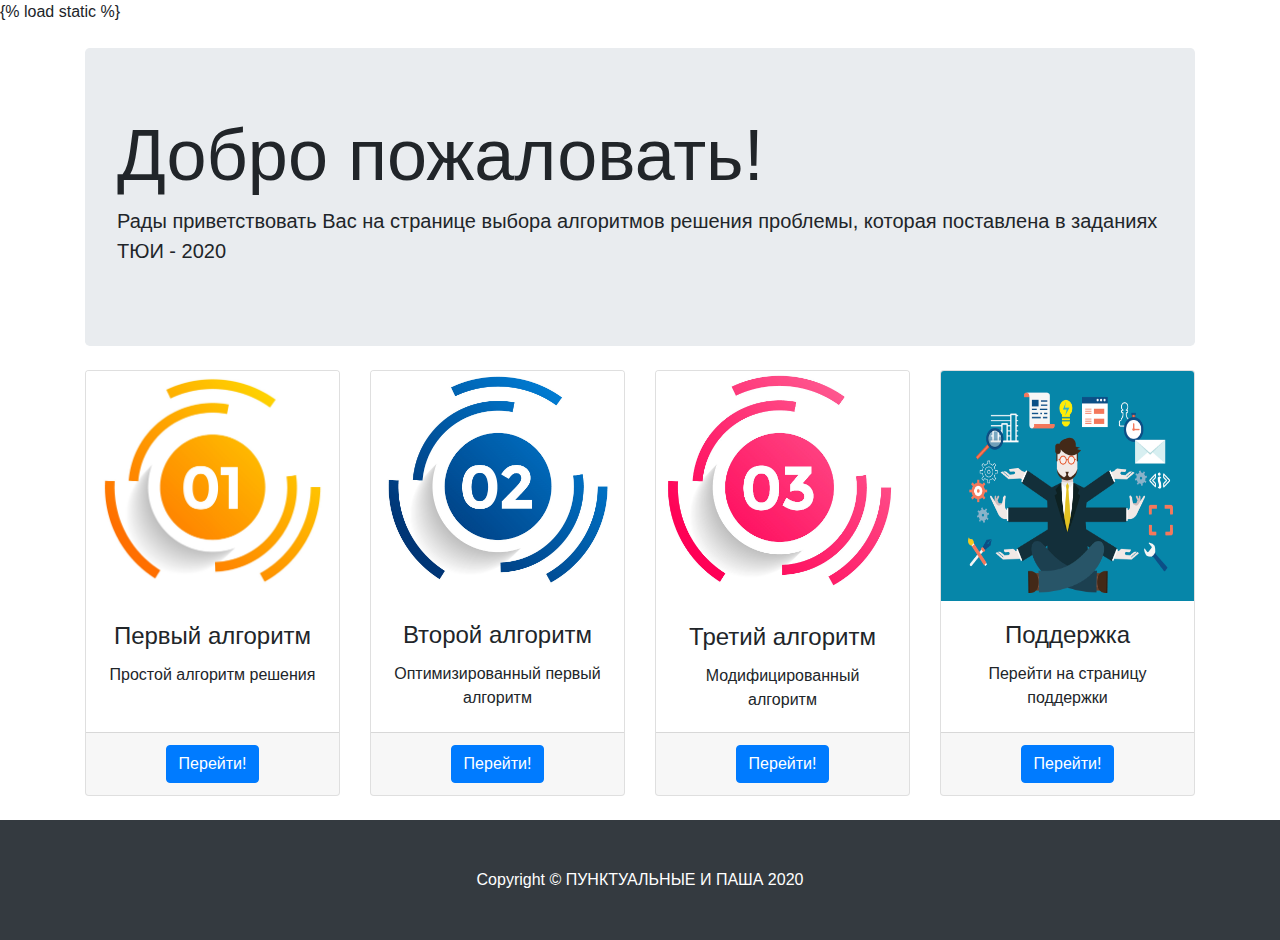
<file: startbootstrap-heroic-features-gh-pages/index.html>
<!DOCTYPE html>
<html lang="en">

<head>

  <meta charset="utf-8">
  <meta name="viewport" content="width=device-width, initial-scale=1, shrink-to-fit=no">
  <meta name="description" content="">
  <meta name="author" content="">

  <title>Добро пожаловать!</title>

  <!-- Bootstrap core CSS -->
  <link href="vendor/bootstrap/css/bootstrap.min.css" rel="stylesheet">

  <!-- Custom styles for this template -->
  <link href="css/heroic-features.css" rel="stylesheet">

</head>

<body>
  {% load static %}

  <!-- Page Content -->
  <div class="container">

    <!-- Jumbotron Header -->
    <header class="jumbotron my-4">
      <h1 class="display-3">Добро пожаловать!</h1>
      <p class="lead">Рады приветствовать Вас на странице выбора алгоритмов решения проблемы, которая поставлена в заданиях ТЮИ - 2020</p>
    </header>

    <!-- Page Features -->
    <div class="row text-center">

      <div class="col-lg-3 col-md-6 mb-4">
        <div class="card h-100">
          <img class="card-img-top" src="picture_1.png" alt="1_algorithm">
          <div class="card-body">
            <h4 class="card-title">Первый алгоритм</h4>
            <p class="card-text">Простой алгоритм решения</p>
          </div>
          <div class="card-footer">

            <a href="/first/" class="btn btn-primary">Перейти!</a>

          </div>
        </div>
      </div>

      <div class="col-lg-3 col-md-6 mb-4">
        <div class="card h-100">
          <img class="card-img-top" src="picture_2.png" alt="2_algorithm">
          <div class="card-body">
            <h4 class="card-title">Второй алгоритм</h4>
            <p class="card-text">Оптимизированный первый алгоритм</p>
          </div>
          <div class="card-footer">

            <a href="/second/" class="btn btn-primary">Перейти!</a>

          </div>
        </div>
      </div>

      <div class="col-lg-3 col-md-6 mb-4">
        <div class="card h-100">
          <img class="card-img-top" src="picture_3.png" alt="3_algorithm">
          <div class="card-body">
            <h4 class="card-title">Третий алгоритм</h4>
            <p class="card-text">Модифицированный алгоритм</p>
          </div>
          <div class="card-footer">
            
            <a href="/third/" class="btn btn-primary">Перейти!</a>

          </div>
        </div>
      </div>

       <div class="col-lg-3 col-md-6 mb-4">
        <div class="card h-100">
          <img class="card-img-top" src="developer.jpg" height = "230" alt="developers">
          <div class="card-body">
            <h4 class="card-title">Поддержка</h4>
            <p class="card-text">Перейти на страницу поддержки</p>
          </div>
          <div class="card-footer">

            <a href="support_theme/index.html" class="btn btn-primary">Перейти!</a>
          
          </div>
        </div>
      </div> 

    </div>
    <!-- /.row -->

  </div>
  <!-- /.container -->

  <!-- Footer -->
  <footer class="py-5 bg-dark">
    <div class="container">
      <p class="m-0 text-center text-white">Copyright &copy; ПУНКТУАЛЬНЫЕ И ПАША 2020</p>
    </div>
    <!-- /.container -->
  </footer>

  <!-- Bootstrap core JavaScript -->
  <script src="vendor/jquery/jquery.min.js"></script>
  <script src="vendor/bootstrap/js/bootstrap.bundle.min.js"></script>

</body>

</html>
</file>
<file: startbootstrap-heroic-features-gh-pages/css/heroic-features.css>
/*!
 * Start Bootstrap - Heroic Features (https://startbootstrap.com/templates/heroic-features)
 * Copyright 2013-2020 Start Bootstrap
 * Licensed under MIT (https://github.com/StartBootstrap/startbootstrap-heroic-features/blob/master/LICENSE)
 */
body {
  padding-top: 0px;
}
</file>
